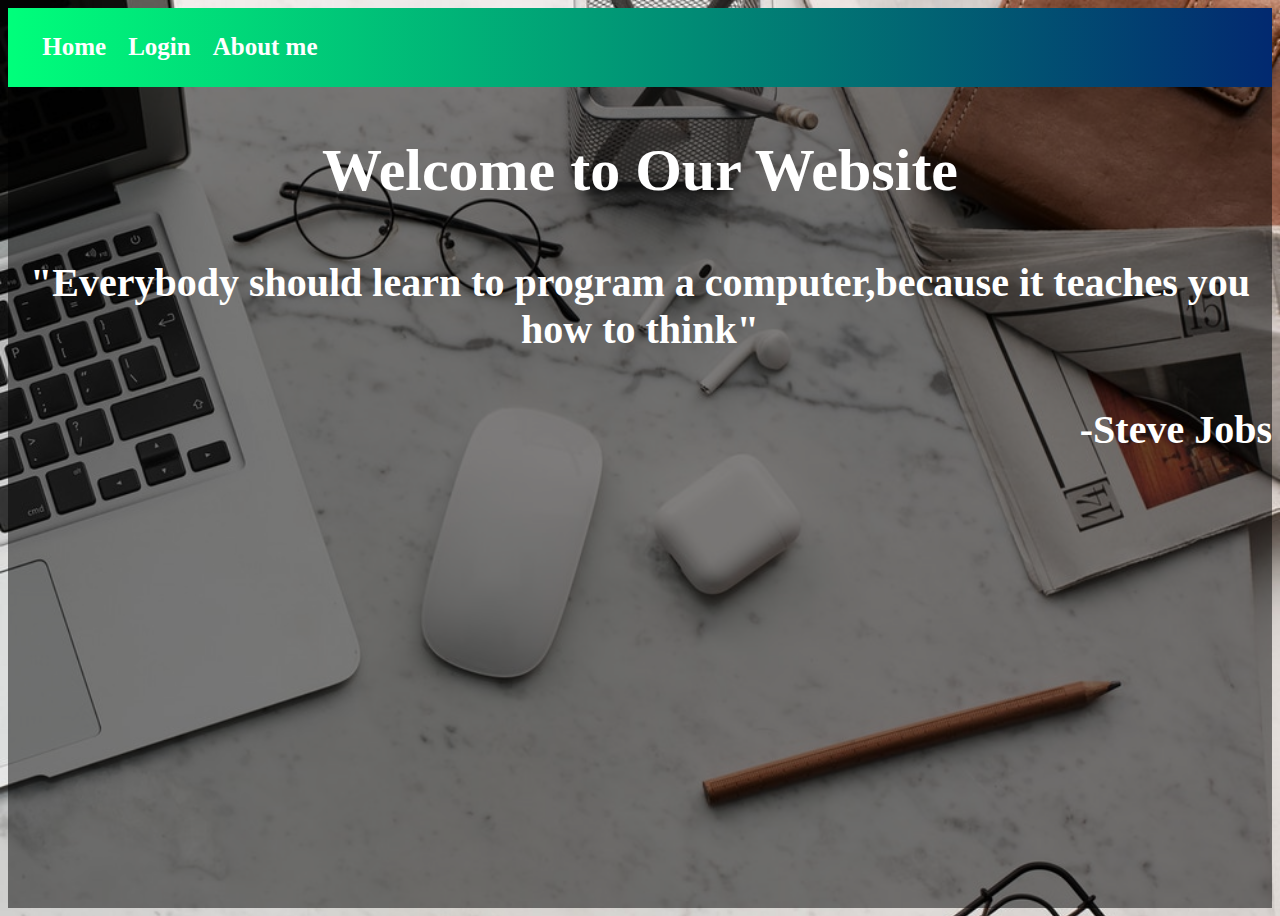
<file: index.html>
<!doctype html>
<html lang="en">
<head>
    <meta charset="UTF-8">
    <meta name="viewport"
          content="width=device-width, user-scalable=no, initial-scale=1.0, maximum-scale=1.0, minimum-scale=1.0">
    <meta http-equiv="X-UA-Compatible" content="ie=edge">
    <link href="Home_design.css" rel="stylesheet">
    <title>Document</title>
</head>
<body>
<div class='wrapper'>
        <ul>
            <li><a href="" style="text-decoration: none;color: white">Home</a></li>
            <li><a href="Login.html" style="text-decoration: none;color: white">Login</a></li>
            <li><a href="About.html" style="text-decoration: none;color: white">About me</a></li>
        </ul>
        <div class="container">
            <div >
                <h2>Welcome to Our Website</h2>
                <h4>"Everybody should learn to program a computer,because it teaches you how to think"</h4>
                <h4 style="text-align: end">-Steve Jobs</h4>
            </div>
        </div>
</div>
</body>
</html>
</file>
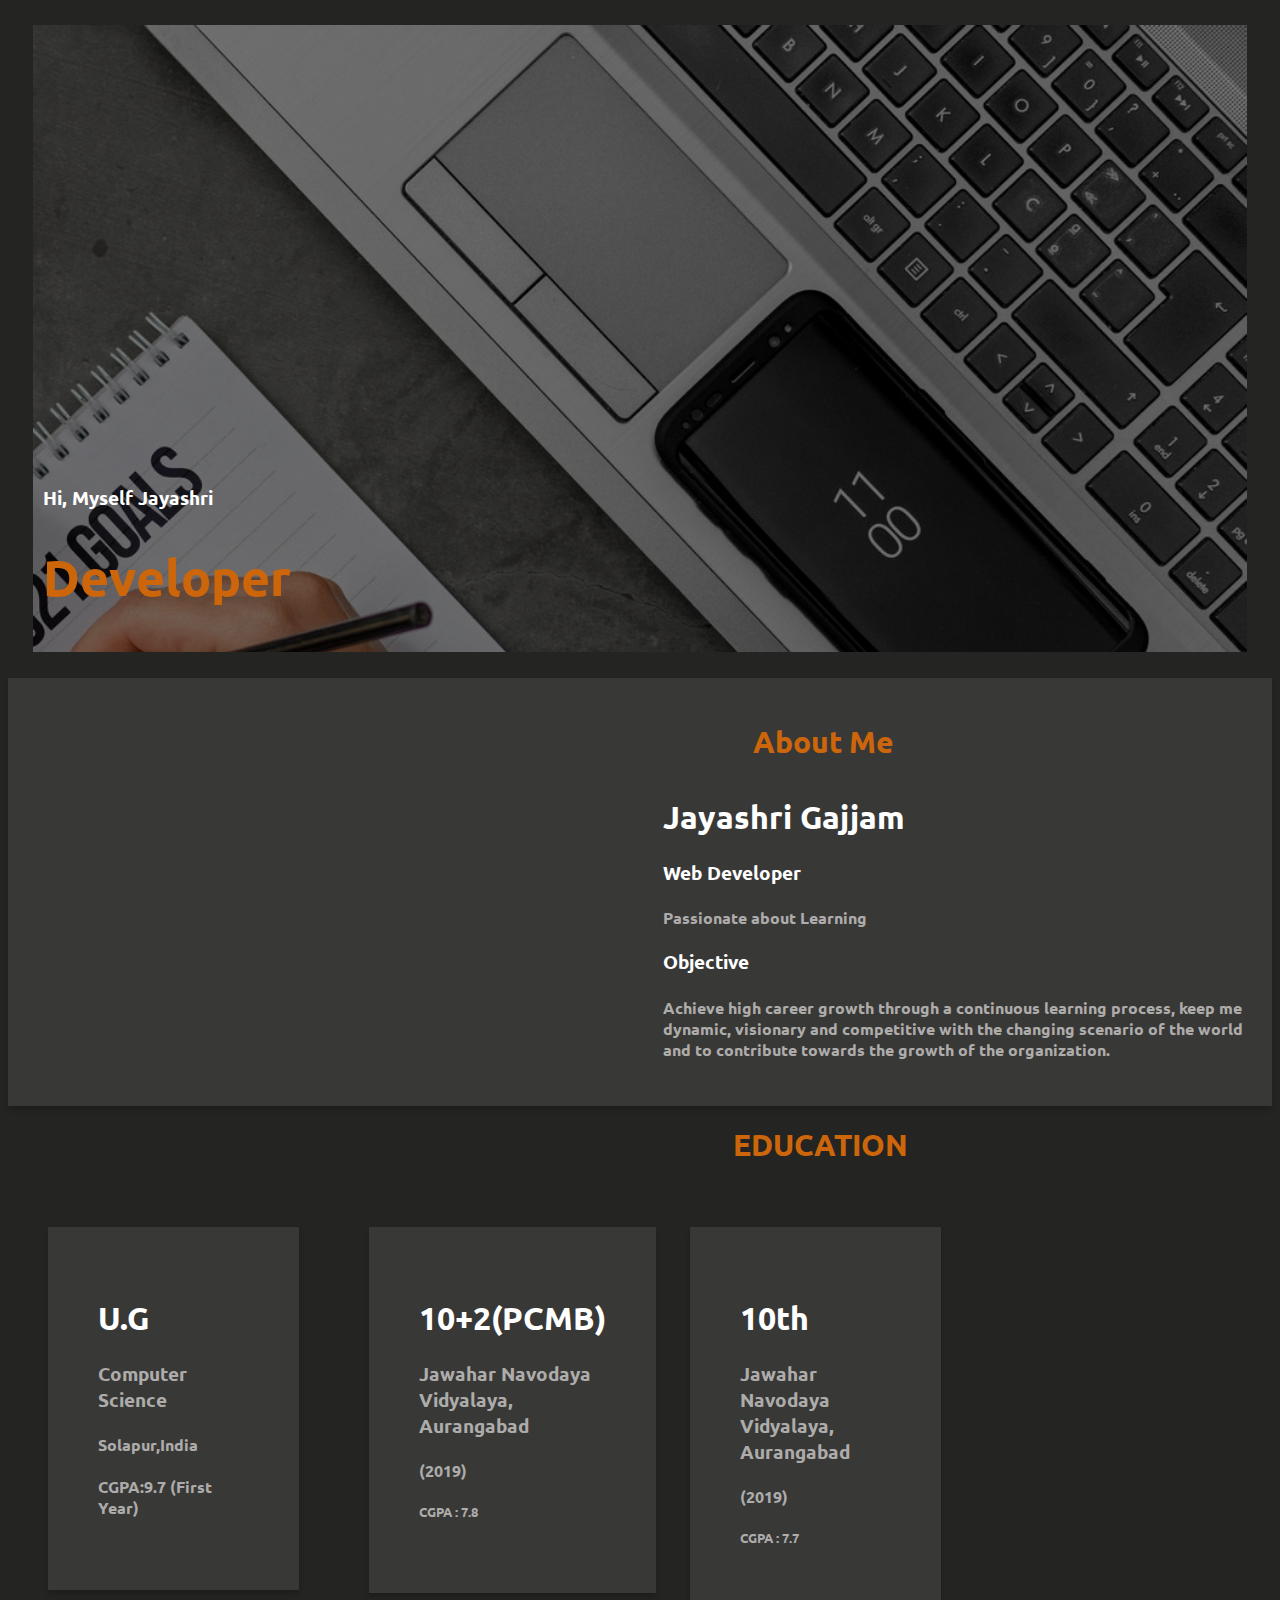
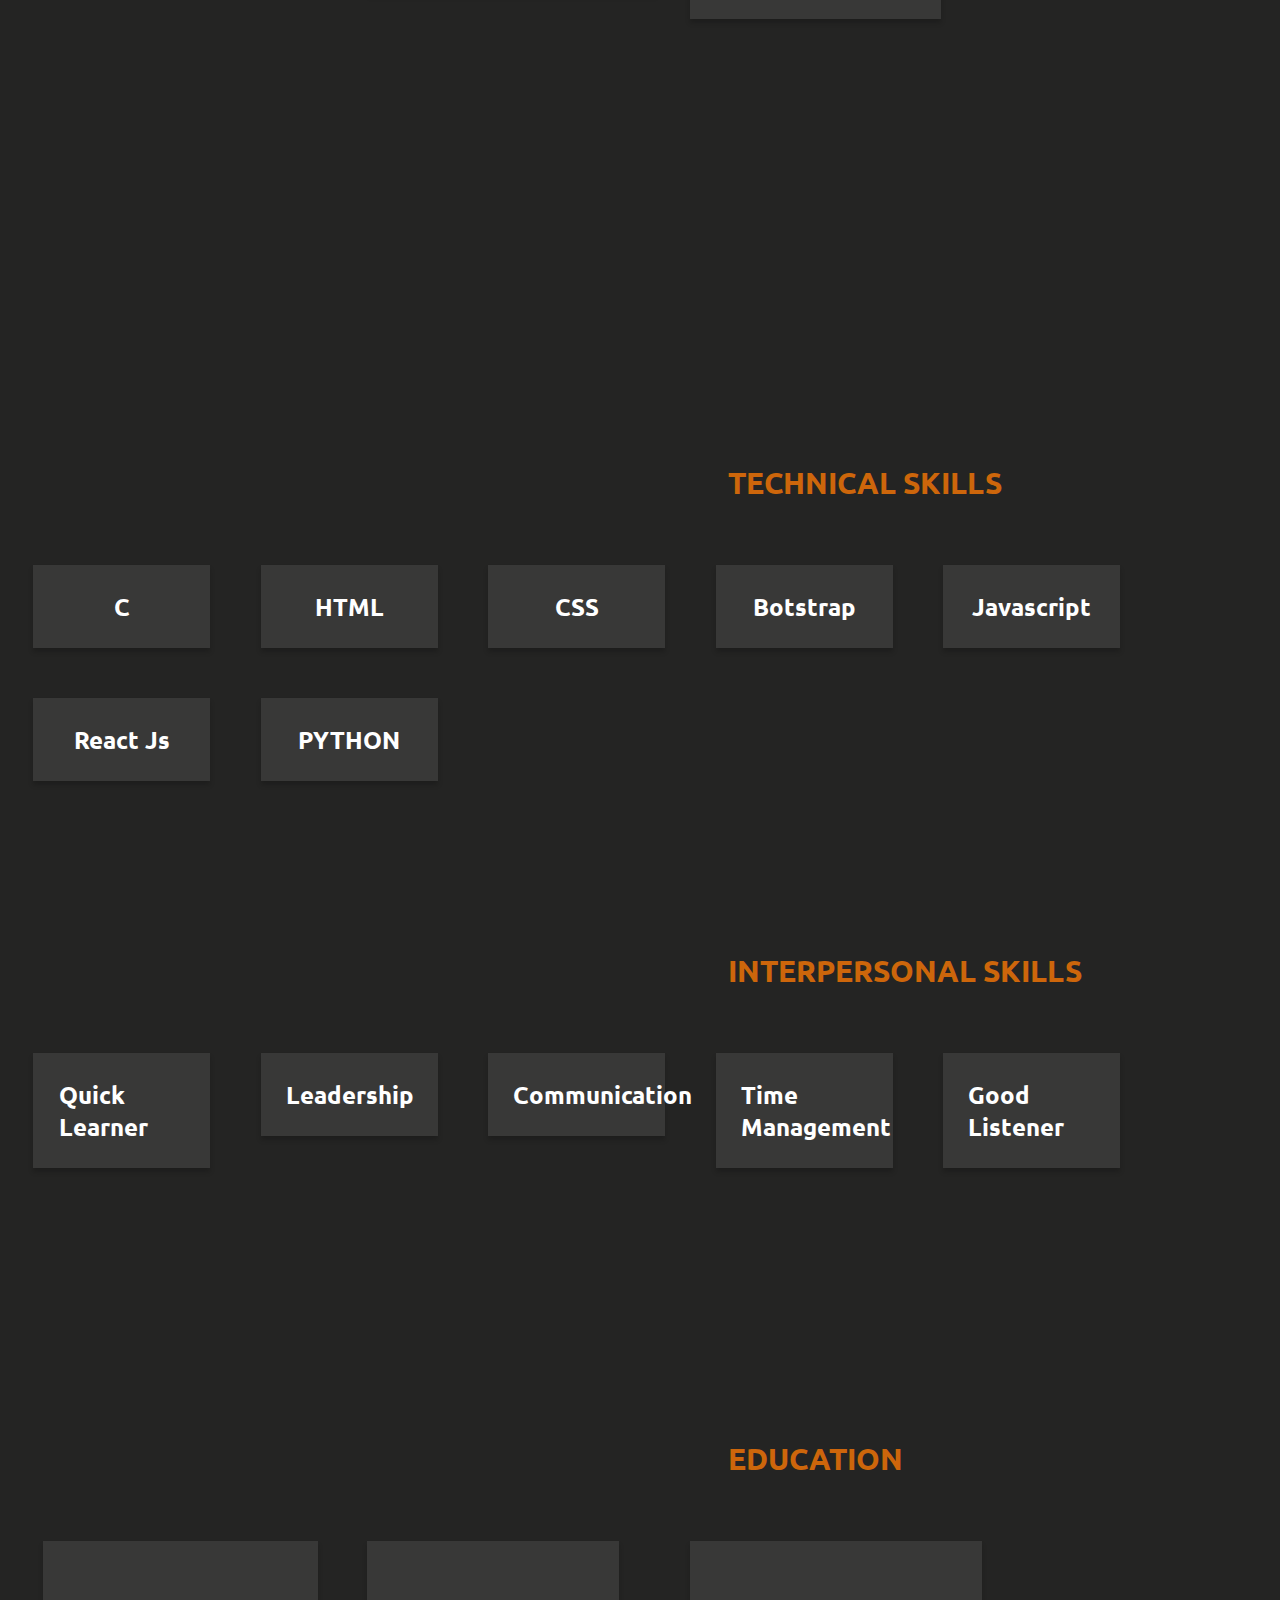
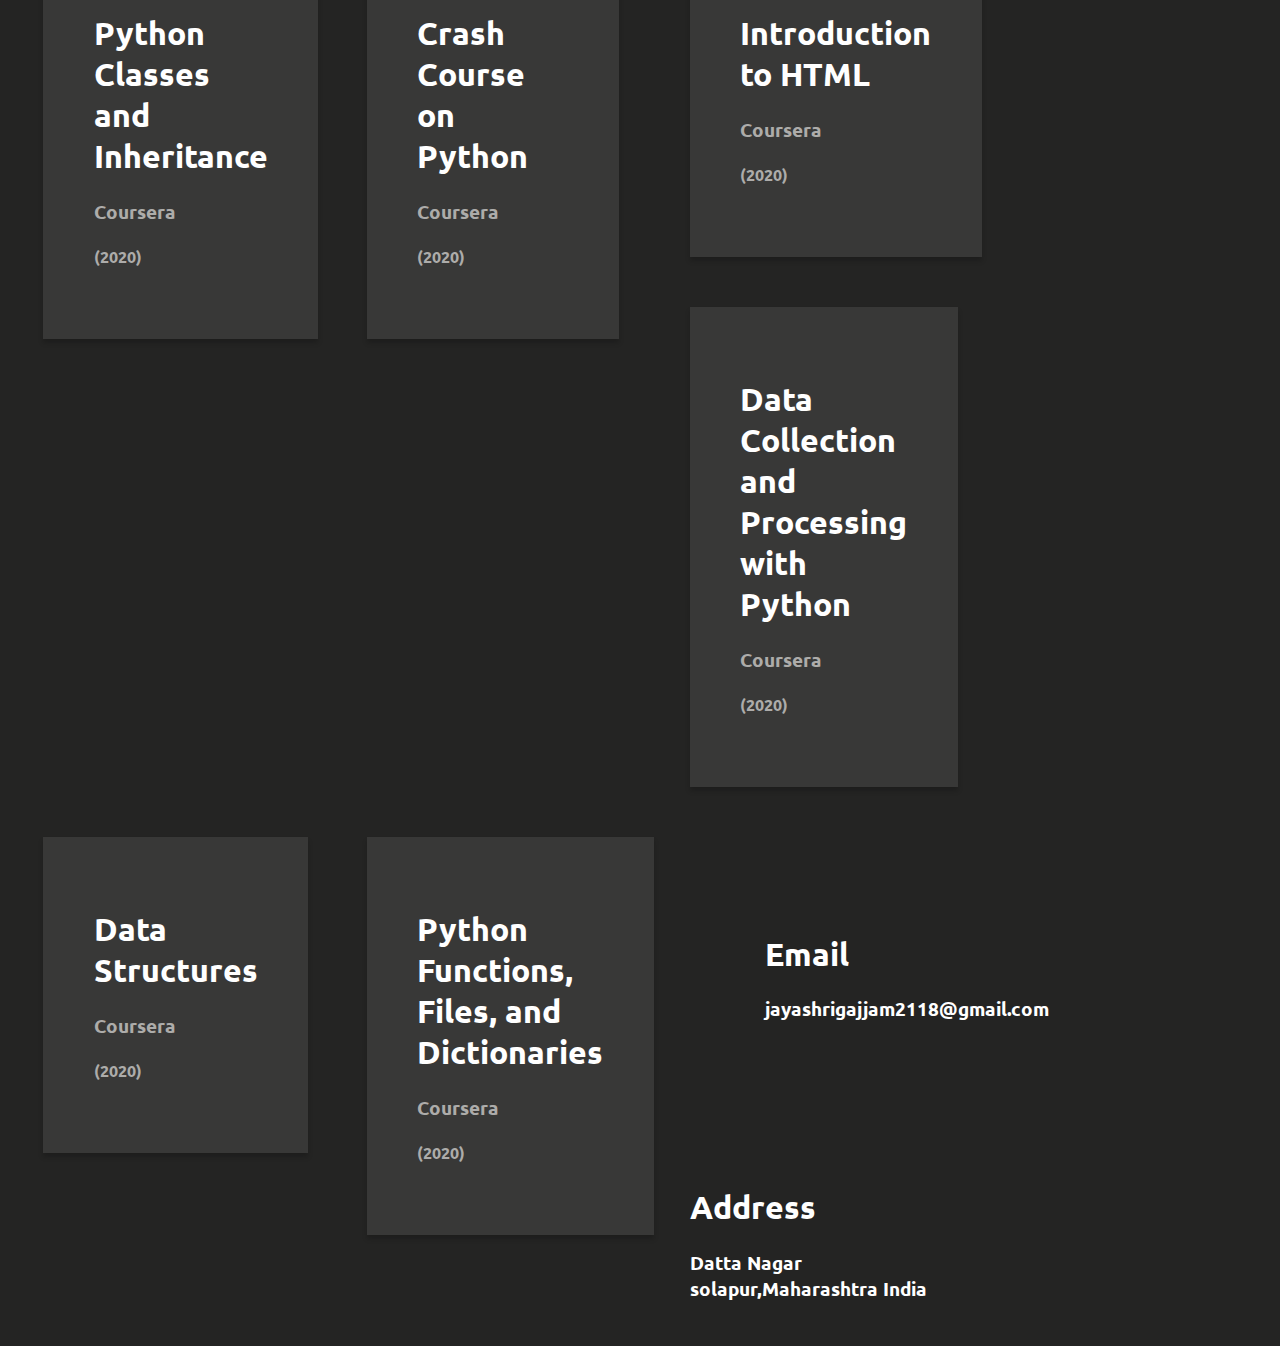
<file: About.html>
<!doctype html>
<html lang="en">
<head>
    <meta charset="UTF-8">
    <meta name="viewport"
          content="width=device-width, user-scalable=no, initial-scale=1.0, maximum-scale=1.0, minimum-scale=1.0">
    <meta http-equiv="X-UA-Compatible" content="ie=edge">
    <link rel="stylesheet" href="About.css">
    <title>Document</title>
</head>
<body style="background-color:rgb(36, 36, 35); font-family: 'Ubuntu', sans-serif">
<section class="landing" style="margin: 2%">
    <div class="wrapper">
        <div style="margin: 10px">
            <h3 class="name_display" style="color: white">Hi, Myself Jayashri</h3>
            <h1 class="developer" style="color: #cd660b; font-weight: bolder">Developer</h1>
        </div>
    </div>
</section>
<section class="section_design">
    <h1  class="about">About Me</h1>
    <div class="about_display">
    <h1>Jayashri Gajjam</h1>
    <h3>Web Developer</h3>
    <h4 style="color: rgb(173, 172, 170)">Passionate about Learning</h4>
    <h3>Objective</h3>
    <h4 style="color: rgb(173, 172, 170)">Achieve high career growth through a continuous learning process, keep me dynamic, visionary and competitive with the changing scenario of the world and to contribute towards the growth of the organization.</h4></h4>
    </div>
</section>
<section style="margin: 5px">
    <h1  class="about">EDUCATION</h1>
    <div class="col">
        <div class="card">
            <h1 style="color: white">U.G</h1>
            <div style="color: rgb(173, 172, 170)">
                <h3 >Computer Science</h3>
                <h4>Solapur,India</h4>
                <h4>CGPA:9.7 (First Year)</h4>
            </div>
        </div>
    </div>
    <div class="col">
        <div class="card">
            <h1 style="color: white">10+2(PCMB)</h1>
            <div style="color: rgb(173, 172, 170)">
            <h3>Jawahar Navodaya Vidyalaya, Aurangabad</h3>
            <h4>(2019)</h4>
            <h5>CGPA : 7.8</h5>
            </div>
        </div>
    </div>
    <div class="col">
        <div class="card">
            <h1 style="color: white">10th</h1>
            <div style="color: rgb(173, 172, 170)">
            <h3>Jawahar Navodaya Vidyalaya, Aurangabad</h3>
            <h4>(2019)</h4>
            <h5>CGPA : 7.7</h5>
            </div>
        </div>
    </div>
</section>
<section style="margin-top: 100vh;">
    <h1 class="about">TECHNICAL SKILLS</h1>
    <h2 class="skill col ">C</h2>
    <h2 class="skill col">HTML</h2>
    <h2 class="skill col ">CSS</h2>
    <h2 class="skill col">Botstrap</h2>
    <h2 class="skill col">Javascript</h2>
    <h2 class="skill col">React Js</h2>
    <h2 class="skill col">PYTHON</h2>
</section>

<section style="margin-top: 50vh;">
    <h1 class="about">INTERPERSONAL SKILLS</h1>
    <h2 class="skill col ">Quick Learner</h2>
    <h2 class="skill col">Leadership</h2>
    <h2 class="skill col ">Communication</h2>
    <h2 class="skill col">Time Management</h2>
    <h2 class="skill col">Good Listener</h2>
</section>

<section style="margin-top: 50vh">
    <h1  class="about" style="margin-top: 10vh">EDUCATION</h1>
    <div class="col">
        <div class="card">
            <h1 style="color: white">Python Classes and Inheritance</h1>
            <div style="color: rgb(173, 172, 170)">
                <h3 >Coursera</h3>
                <h4>(2020)</h4>
            </div>
        </div>
    </div>
    <div class="col">
        <div class="card">
            <h1 style="color: white"> Crash Course on Python</h1>
            <div style="color: rgb(173, 172, 170)">
                <h3>Coursera</h3>
                <h4>(2020)</h4>
            </div>
        </div>
    </div>
    <div class="col">
        <div class="card">
            <h1 style="color: white"> Introduction to HTML</h1>
            <div style="color: rgb(173, 172, 170)">
                <h3>Coursera</h3>
                <h4>(2020)</h4>
            </div>
        </div>
    </div>
    <div class="col">
        <div class="card">
            <h1 style="color: white">Data Collection and Processing with Python</h1>
            <div style="color: rgb(173, 172, 170)">
                <h3>Coursera</h3>
                <h4>(2020)</h4>
            </div>
        </div>
    </div>
    <div class="col">
        <div class="card">
            <h1 style="color: white">Data Structures</h1>
            <div style="color: rgb(173, 172, 170)">
                <h3>Coursera</h3>
                <h4>(2020)</h4>
            </div>
        </div>
    </div>
    <div class="col">
        <div class="card">
            <h1 style="color: white"> Python Functions, Files, and Dictionaries</h1>
            <div style="color: rgb(173, 172, 170)">
                <h3>Coursera</h3>
                <h4>(2020)</h4>
            </div>
        </div>
    </div>
</section>
<section style="margin-top: 50%; color:white;" >

    <div class="col" style="display: inline; margin: 100px;" >
        <h1 >Email</h1>
        <h3>jayashrigajjam2118@gmail.com</h3>
    </div>

    <div class="col" style="display: inline">
        <h1 >Address</h1>
        <h3>Datta Nagar solapur,Maharashtra India</h3>
    </div>



</section>
</body>
</html>
</file>
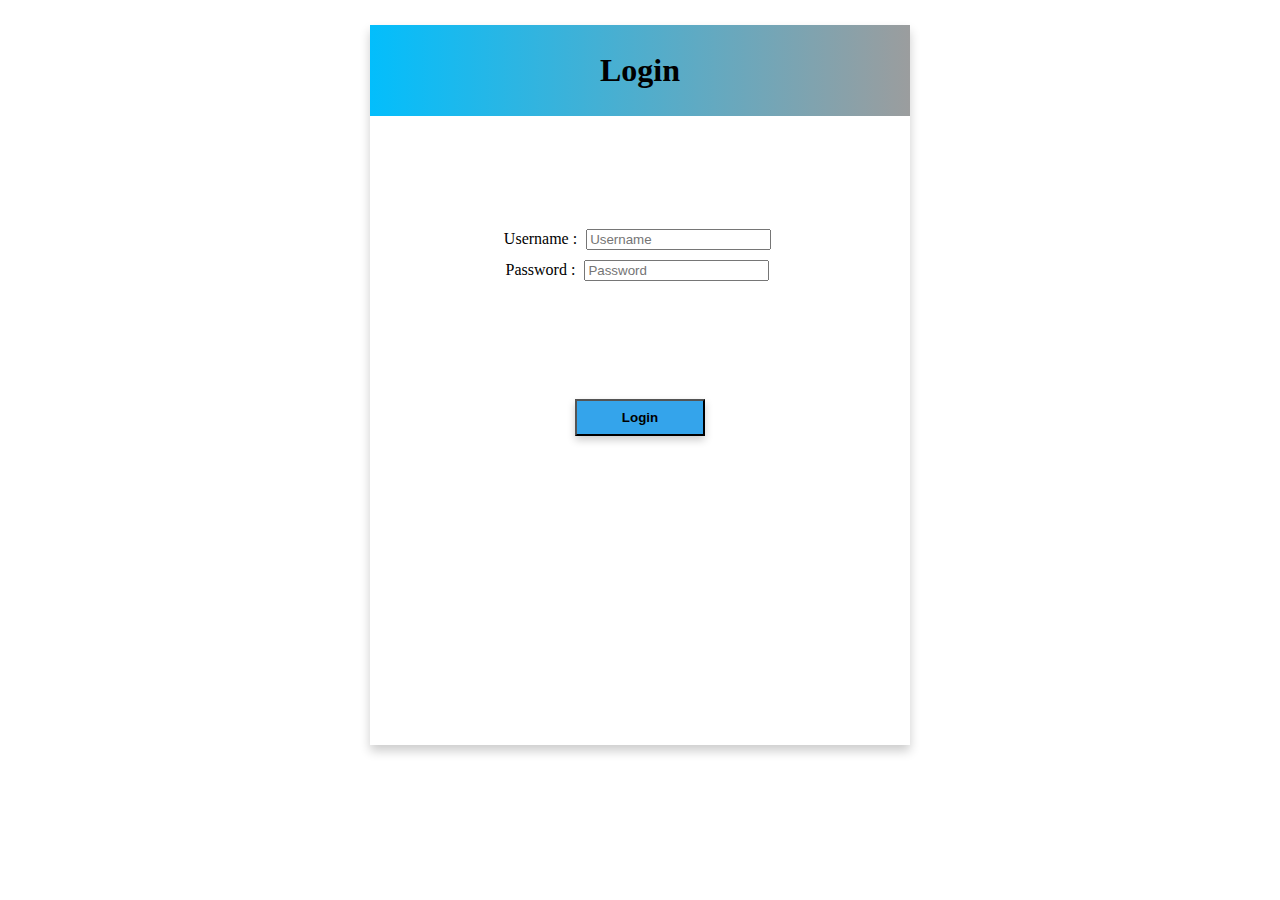
<file: Login.html>
<!doctype html>
<html lang="en">
<head>
    <meta charset="UTF-8">
    <meta name="viewport"
          content="width=device-width, user-scalable=no, initial-scale=1.0, maximum-scale=1.0, minimum-scale=1.0">
    <meta http-equiv="X-UA-Compatible" content="ie=edge">
    <link rel="stylesheet" href="Login_design.css">
    <title>Document</title>

</head>
<body>
<section >
    <div class="container">
        <div class="card">
            <div class="card-header">
                <h1>Login</h1>
            </div>
            <div class="card-body">
                <form onsubmit="" method="get" action="index.html">
                    <label>Username : </label>
                    <input id="user" name="user" type="text" placeholder="Username" style="margin: 5px">
                    <br>
                    <label>Password : </label>
                    <input  id="password" type="password" placeholder="Password" style="margin:5px 5px 20% 5px">
                    <br style="margin-top: 10px">
                    <button onclick="fn()" type="submit"  href="index.html" style="box-shadow: 0 4px 8px 0 rgba(0,0,0,0.2);background-color:rgb(52, 164, 235) ;margin: 10px;padding-inline: 5vh; padding: 1vh 5vh 1vh 5vh;font-weight: bolder;text-decoration: none;" type="submit">Login</button>
                </form>
            </div>
        </div>
    </div>
</section>


</body>
</html>
</file>
<file: Home_design.css>
ul {
    list-style-type: none;
    margin: 0;
    padding: 2%;
    background-image: linear-gradient(to right,rgb(0, 255, 123),rgb(2, 41, 112));
}
li{
    font-size: 25px;
    display: inline;
    margin: 1vh;
    font-weight: bold;
    color: white;
}
.container
{
    font-size: 40px;
    color: white;
    display: flex;
    justify-content: center;
    text-align: center;
    align-content: center;
}
body
{

    background: url("home.jpg")  no-repeat scroll;
    background-size: cover;
    height: 100%;
}
.wrapper
{
    background-color: rgba(0,0,0,0.5);
    height: 100vh;
}
</file>
<file: About.css>
@import url('https://fonts.googleapis.com/css2?family=Ubuntu:wght@300&display=swap');
.landing
{
    background: url("login.jpg") no-repeat scroll;
    background-size: cover;
    height: 100%;
}
.wrapper
{
    background-color: rgba(0,0,0,0.5);
    height: 100%;
    display: flex;
    justify-content: stretch;
}
.developer
{
    font-size: 50px;
}
.name_display
{
    margin-top: 50vh ;
}
.about
{
    font-size: 30px;
    color: #cd660b;
    margin-left: 80vh;
    margin-bottom: 3%;
}
.about_display
{
    margin-left:70vh;
    color: white;
}
.card{
    box-shadow: 0 4px 5px 0 rgba(0,0,0,0.2);
    background-color: rgb(56, 56, 55);
    padding: 20%;
}
.col
{

    float: left;
    width: 20%;
    margin: 2%;
    padding: 0 10px;
    display: flex;
    justify-content: space-around;
}
.section_design
{
    background-color: rgb(56, 56, 55);
    padding: 2%;
    box-shadow: 0 4px 5px 0 rgba(0,0,0,0.2);
}

.skill
{
    color: white;
    width: 10%;
    box-shadow: 0 4px 5px 0 rgba(0,0,0,0.2);
    background-color:rgb(56, 56, 55) ;
    padding: 2%;
}
</file>
<file: Login_design.css>
.container
{
    display: flex;
    justify-content: center;
    margin-top: 2%;
}
.card{
    box-shadow: 0 6px 10px 0 rgba(0,0,0,0.2);
    transition: 0.3s;
    height: 80vh;
    width: 60vh;
    text-align: center;
    background-color: white;
}
.card-header{
    padding-top: 1%;
    padding-bottom: 1%;
    background-image: linear-gradient(to right,rgb(3, 190, 252),rgb(155, 157, 158));
}
.card-body{
    padding-top: 20%;
    padding-bottom: 20%;

}

#login
{
    box-shadow: 0 4px 8px 0 rgba(0,0,0,0.2);
    background-color:rgb(52, 164, 235) ;
    padding-inline: 5vh;
    padding: 1vh 5vh 1vh 5vh;
    font-weight: bolder;
    text-decoration: none;
}
</file>
